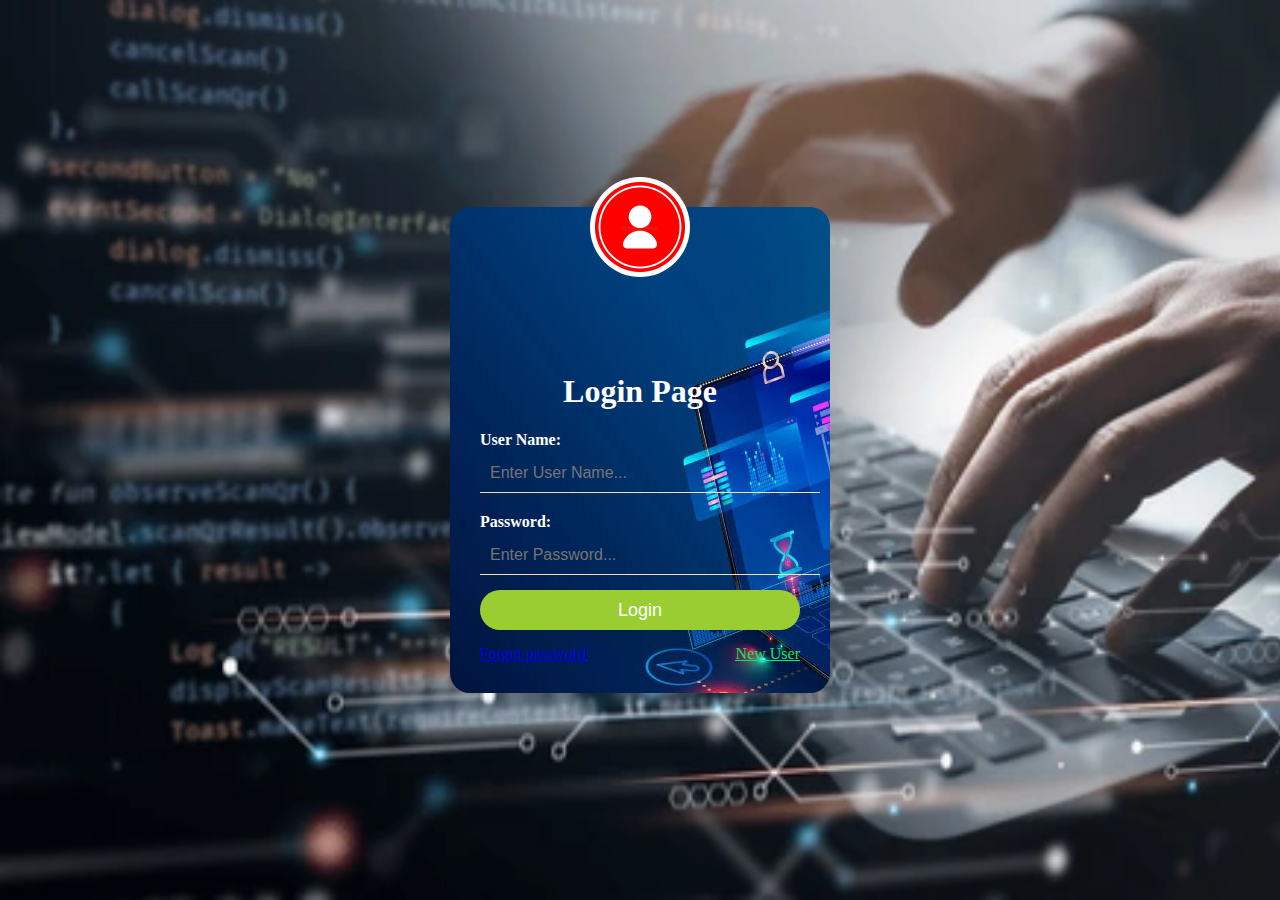
<file: Week1/index.html>
<!DOCTYPE html>
<html lang="en">
  <head>
    <meta charset="UTF-8" />
    <meta name="viewport" content="width=device-width, initial-scale=1.0" />
    <title>Document</title>
    <link rel="stylesheet" href="style.css" />
  </head>
  <body>
   

    <div class="container">
      <div class="loginbox">
        <img src="/user-icon.webp" class="avatar" />
        <h1>Login Page</h1>
        <form>
          <p>User Name:</p>
          <input type="text" name="username" placeholder="Enter User Name..." />
          <p>Password:</p>
          <input
            type="password"
            name="password"
            placeholder="Enter Password..."
          />
          <input type="submit" value="Login"/>
          <div class="sideby">
            <a href="forgetpassword.html">Forgot password</a>
            <a href="register.html" style="color: rgb(21, 227, 100);">New User</a>
          </div>
        </form>
      </div>
    </div>
  </body>
</html>
</file>
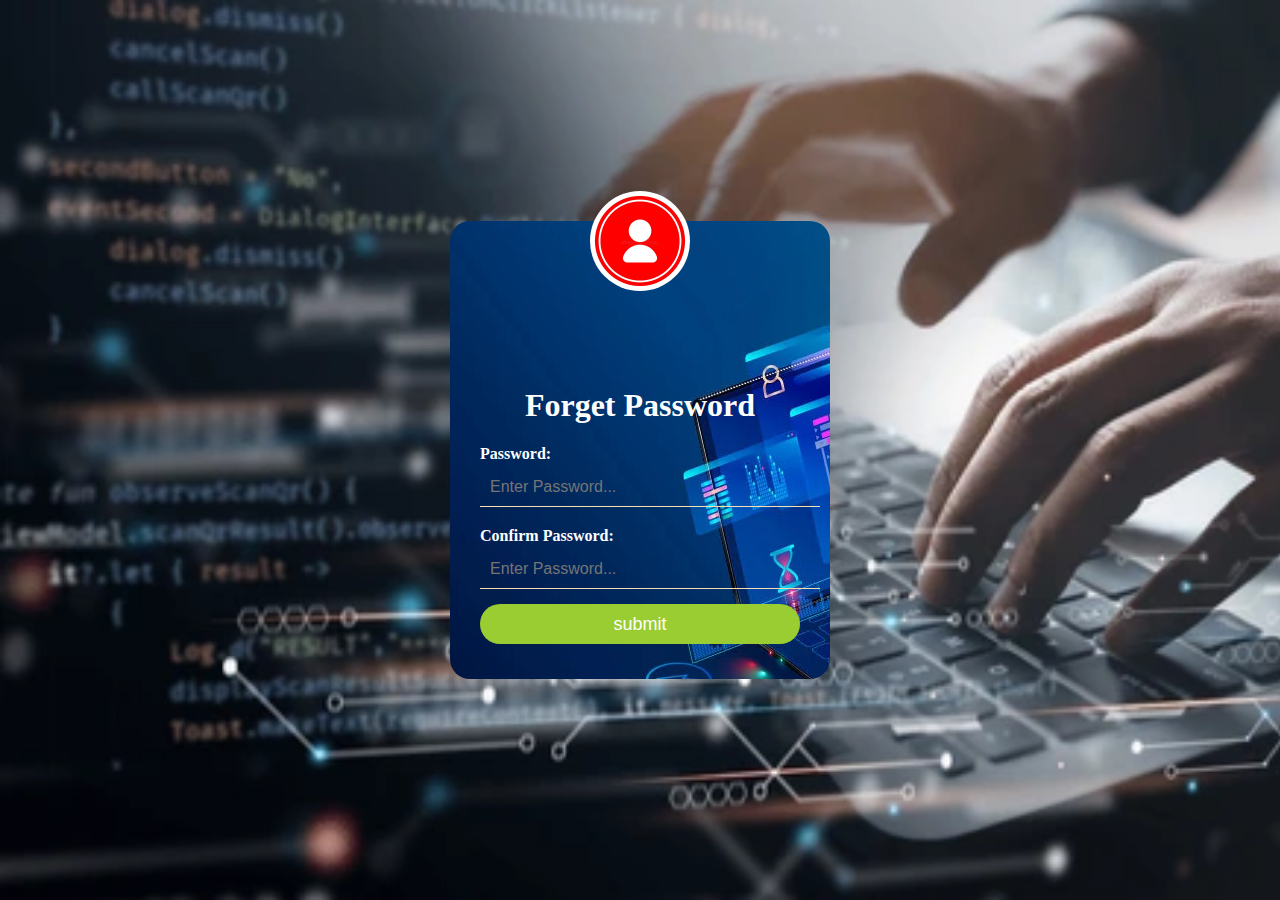
<file: Week1/forgetpassword.html>
<!DOCTYPE html>
<html lang="en">
  <head>
    <meta charset="UTF-8" />
    <meta name="viewport" content="width=device-width, initial-scale=1.0" />
    <title>Document</title>
    <link rel="stylesheet" href="style.css" />
  </head>
  <body>
   

    <div class="container">
      <div class="loginbox">
        <img src="/user-icon.webp" class="avatar" />
        <h1>Forget Password</h1>
        <form>
          
          <p>Password:</p>
          <input
            type="password"
            name="password"
            placeholder="Enter Password..."
          />
          <p> Confirm Password:</p>
          <input
            type="password"
            name="confirm password"
            placeholder="Enter Password..."
          />
          <input type="submit" value="submit"/>
         
        </form>
      </div>
    </div>
  </body>
</html>
</file>
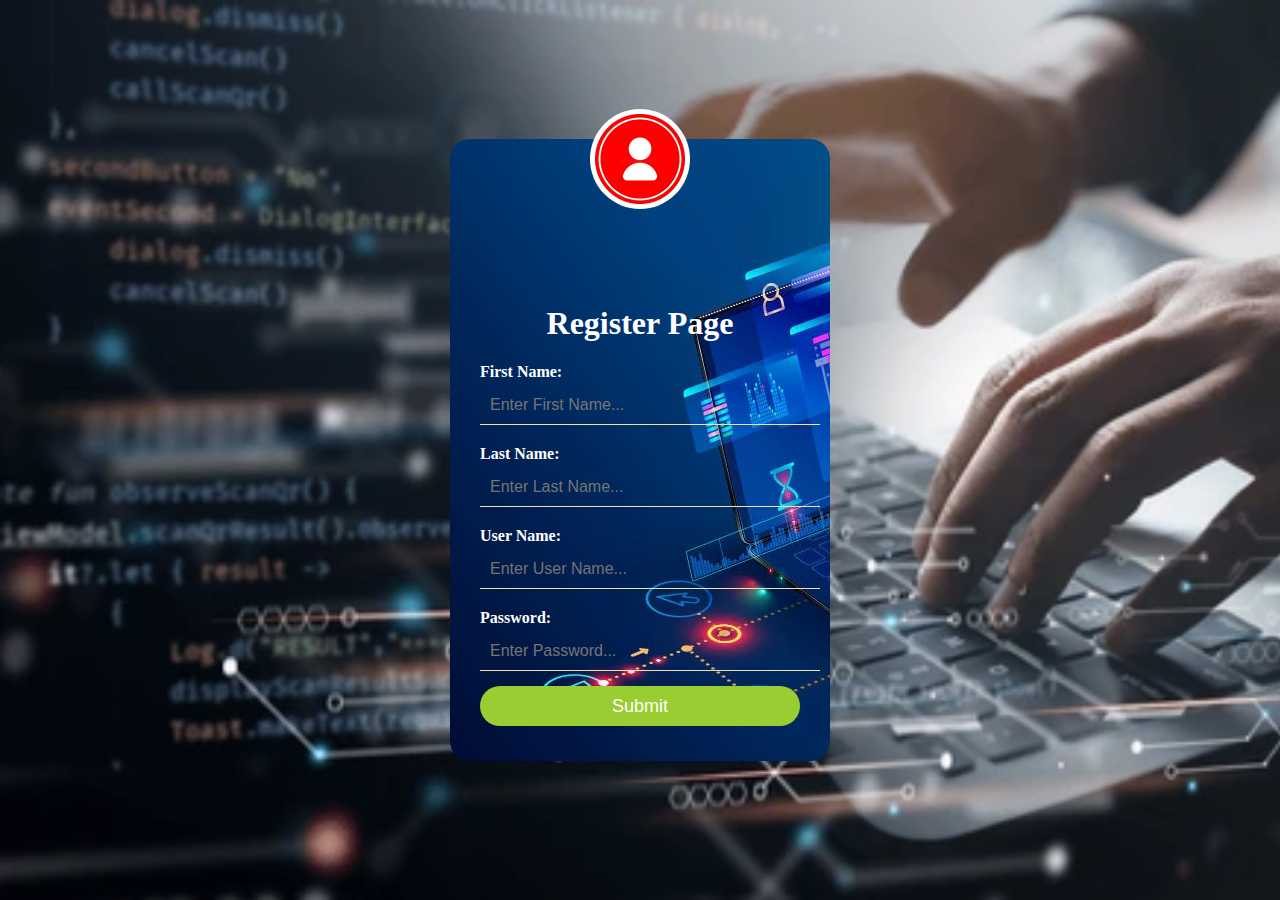
<file: Week1/register.html>
<!DOCTYPE html>
<html lang="en">
  <head>
    <meta charset="UTF-8" />
    <meta name="viewport" content="width=device-width, initial-scale=1.0" />
    <title>Document</title>
    <link rel="stylesheet" href="style.css" />
  </head>
  <body>
   

    <div class="container">
      <div class="loginbox">
        <img src="/user-icon.webp" class="avatar" />
        <h1>Register Page</h1>
        <form>
          <p>First Name:</p>
          <input type="text" name="Firstname" placeholder="Enter First Name..." />
          
          <p>Last Name:</p>
          <input type="text" name="Lastname" placeholder="Enter Last Name..." />
          <p>User Name:</p>
          <input type="text" name="username" placeholder="Enter User Name..." />
          <p>Password:</p>
          <input
            type="password"
            name="password"
            placeholder="Enter Password..."
          />
          <input type="submit" value="Submit"/>
         
        </form>
      </div>
    </div>
  </body>
</html>
</file>
<file: Week1/style.css>
body{
    margin: 0;
    padding: 0;
    background-image: url("/image.webp");
    background-size: cover;
    background-repeat: no-repeat;

}
.container{
    display: flex;
    justify-content: center;
    align-items: center;
    height: 100vh;
    
}
.loginbox{
    /* background-color: chocolate; */
    background-image: url("/image2.webp");
    color: white;
    width: 320px;
    padding: 40px 30px 20px 30px;
    border-radius: 20px;
    text-align: center;
}
.avatar{
    width: 100px;
    height: 100px;
    border-radius: 50%;
    position: relative;
    top: -70px;
}
.h1{
    padding: 0;
    font-size: 24px;
    margin: -40px;
}
.loginbox p{
    font-weight: bold;
    text-align: left;
    padding: 0;
    margin: 5px 0;
}
.loginbox input{
    width: 100%;
    margin-bottom: 15px;
    padding: 10px;
    border: none;
    border-bottom: 1px solid wheat;
    background: transparent;
    outline: none;
    color: #fff;
    font-size: 16px;
}
.loginbox input[type='submit']{
    background-color: yellowgreen;
    color: #fff;
    font-size: 18px;
    border-radius: 20px;
    outline: none;
    border: none;
    height: 40px;
    cursor: pointer;

}
.loginbox input[type='submit']:hover{
    background-color: rebeccapurple;
    color: black;
}
.sideby{
    display: flex;
    flex-direction: row;
    justify-content: space-between;
    margin-bottom:10px;
    text-decoration:underline ;
    
}
.sideby a :hover{
   color: blueviolet;
}
</file>
